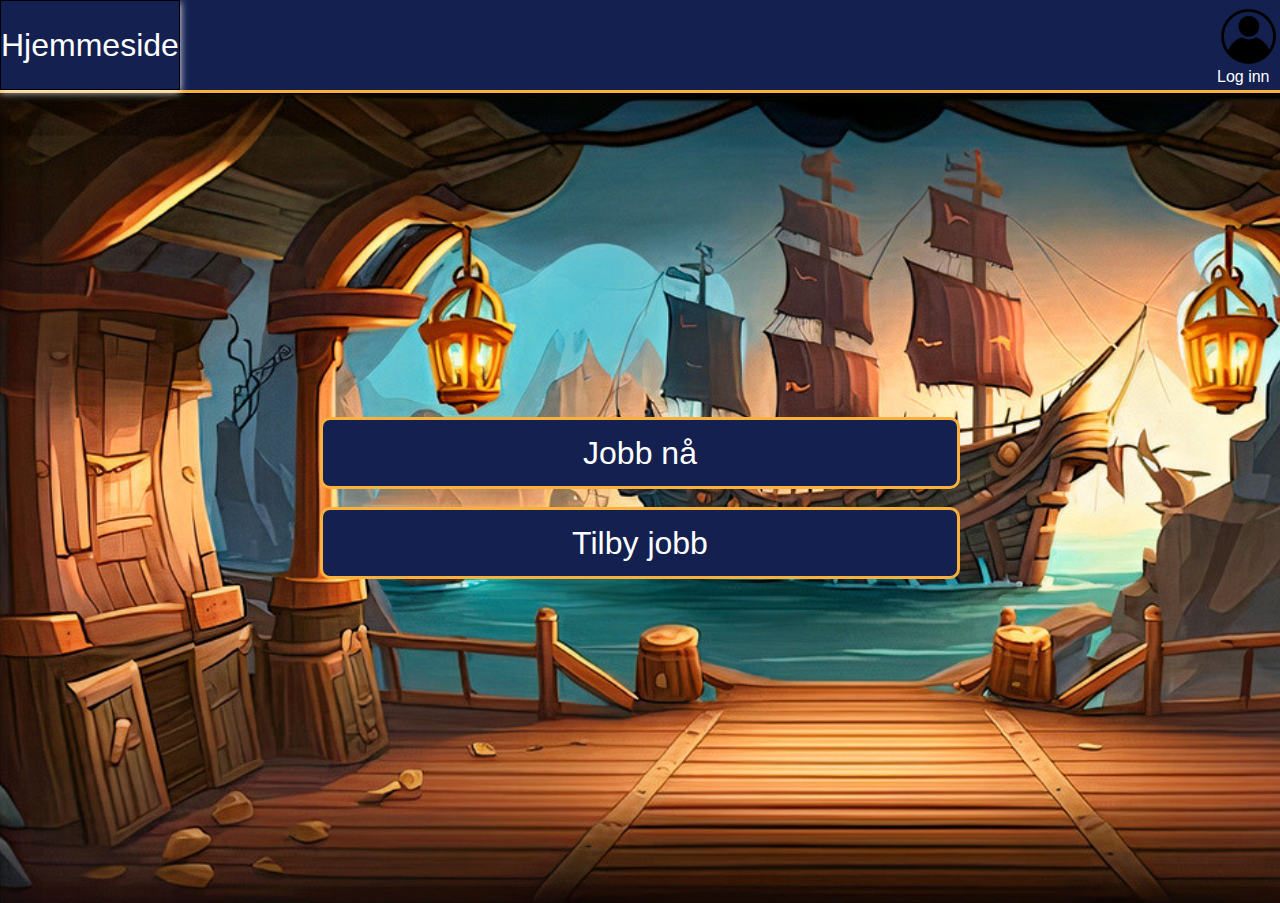
<file: index.html>
<!DOCTYPE html>
<html lang="en">
<head>
  <meta charset="UTF-8">
  <meta name="viewport" content="width=device-width, initial-scale=1.0">
  <title>Document</title>
  <link rel="stylesheet" href="style.css">
  <script defer src="app.js"></script>
  <link rel="shortcut icon" href="/img/favicon.png" type="image/x-icon">
</head>
<body id="shipBG">

  <div class="venner-cont">
    <div onclick="close_venner()" class="close-venner">X</div>

    <div class="popup-title">Venner</div>
  </div>

  <div class="minejobber-cont">
    <div onclick="close_minejobber()" class="minejobber-close">X</div>

    <div class="popup-title">Mine Jobber</div>
  </div>

  <header>
    <nav>
      <div onclick="window.location.replace('index.html')">Hjemmeside</div>
    </nav>
    <div class="user-cont">
      <img src="../img/profile/profile_icon.png" class="login-img"></img>
      <div>Log inn</div>
    </div>    
    <div class="loggedinn-cont">
      <div onclick="open_venner()">Venner</div>
      <div onclick="open_mineJobber()">Mine Jobber</div>
      <div onclick="logout()">Logg ut</div>
    </div>
  </header>
  
  <section class="main-cont">
    <button onclick="window.location='html/jobbna.html'">Jobb nå</button>
    <button onclick="window.location='html/tilbyjobb.html'">Tilby jobb</button>
  </section>
</body>
</html>
</file>
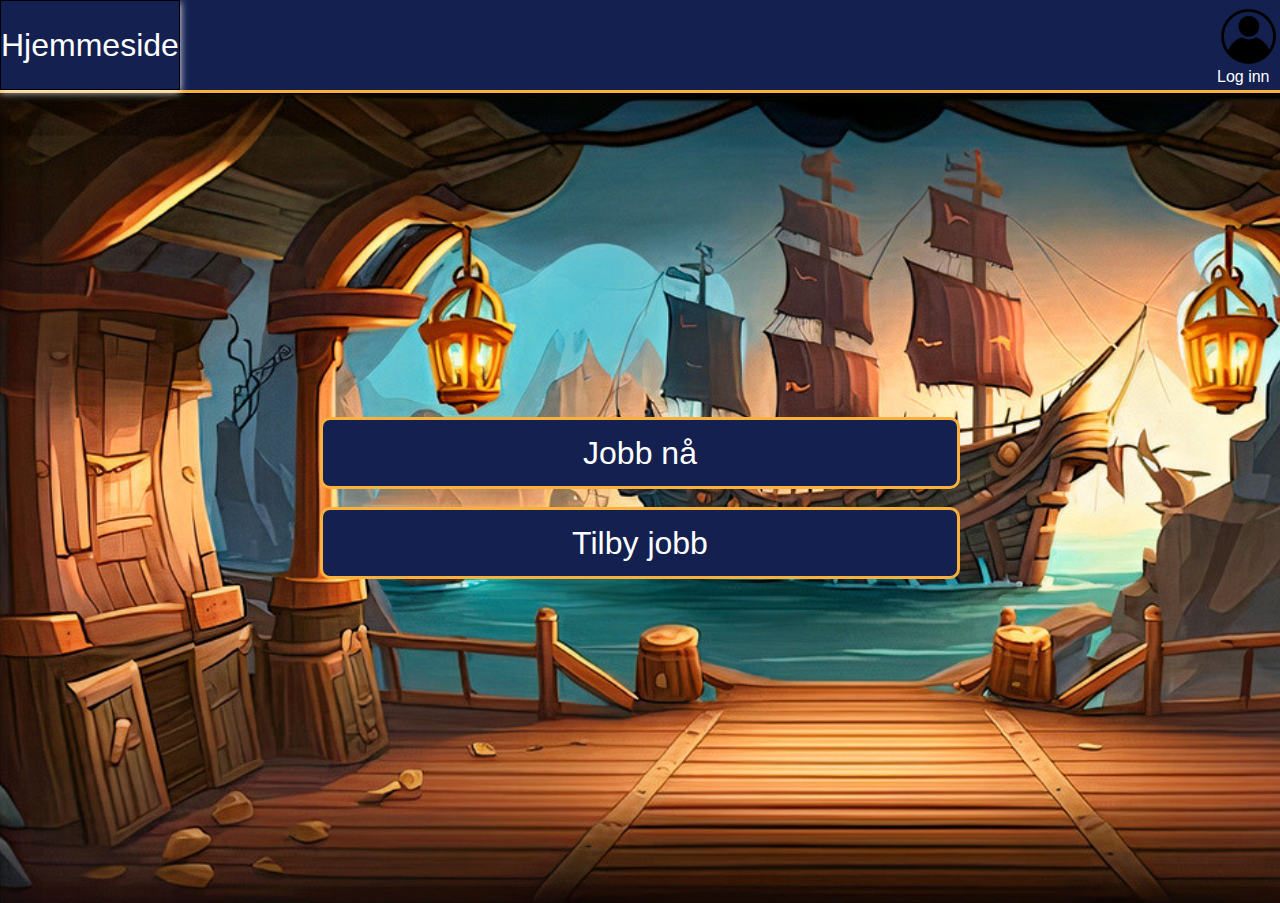
<file: html/index.html>
<!DOCTYPE html>
<html lang="en">
<head>
  <meta charset="UTF-8">
  <meta name="viewport" content="width=device-width, initial-scale=1.0">
  <title>Document</title>
  <link rel="stylesheet" href="../style.css">
  <script defer src="../app.js"></script>
  <link rel="shortcut icon" href="../img/favicon.png" type="image/x-icon">
</head>
<body id="shipBG">

  <div class="venner-cont">
    <div onclick="close_venner()" class="close-venner">X</div>

    <div class="popup-title">Venner</div>
  </div>

  <div class="minejobber-cont">
    <div onclick="close_minejobber()" class="minejobber-close">X</div>

    <div class="popup-title">Mine Jobber</div>
  </div>

  <header>
    <nav>
      <div onclick="window.location.replace('../html/index.html')">Hjemmeside</div>
    </nav>
    <div class="user-cont">
      <img src="../img/profile/profile_icon.png" class="login-img"></img>
      <div>Log inn</div>
    </div>    
    <div class="loggedinn-cont">
      <div onclick="open_venner()">Venner</div>
      <div onclick="open_mineJobber()">Mine Jobber</div>
      <div onclick="logout()">Logg ut</div>
    </div>
  </header>
  
  <section class="main-cont">
    <button onclick="window.location='../html/jobbna.html'">Jobb nå</button>
    <button onclick="window.location='../html/tilbyjobb.html'">Tilby jobb</button>
  </section>
</body>
</html>
</file>
<file: style.css>
body{
  font-family: Arial, Helvetica, sans-serif;
  margin: 0 auto;
}

#bb{
  display: none;
  position: absolute;
  width: 100vw;
  height: 100vh;

  background-color: black;
  opacity: 0.4;

  z-index: 1;
}

.popup-title{
  text-align: center;
  margin-top: 1vh;
  font-size: 2rem;
}

/* index page */

header{
  display: flex;

  height: 10vh;
  
  background-color: rgb(19, 32, 80);

  color: white;
  border-bottom: solid 3px;
  border-color: rgb(251, 176, 60);
}

.user-cont{
  display: flex;
  flex-direction: column;
  justify-content: center;
  height: 10vh;

  position: absolute;
  right: 0;
}

.login-img{
  height: 7vh;
  width: 7vh;
  transition: 0.2s;
}

.login-text{
  height: auto;
  text-align: center;
}

.loggedinn-cont{
  display: none;
  gap: 2vw;
  align-items: center;
  justify-content: center;

  position: absolute;
  right: 0;
  height: 10vh;

  margin-right: 1vw;
}

.loggedinn-cont > div{
  cursor: pointer;
  transition: 0.5s;
}

.loggedinn-cont > div:hover{
  color: red;
}

.login-img:hover{
  opacity: 0.6;
}

.login-img:active{
  opacity: 1;
}

nav{
  height: 10vh;
  display: flex;

  grid-auto-columns: 20vw;

  font-size: 2rem;
  background-color: rgb(19, 32, 80);
}

nav > div{
  display: flex;
  justify-content: center;
  align-items: center;

  height: 98%;
  width: 100%;
  transition: 0.4s;

  cursor: pointer;
  border: solid black 1px;
}

nav > div:hover{
  box-shadow: 0px 2px 8px 0px;
  
}

.user-img{
  height: 20vh;
  opacity: 0.7;
}

.main-cont{
  display: flex;
  flex-direction: column;

  justify-content: center;
  align-items: center;

  height: 90vh;
  gap: 2vh;
  background-image: url("img/background.png");
  background-repeat: no-repeat;
  background-size: cover;
}

.main-cont > button{
  width: 50vw;
  height: 8vh;
  font-size: 2rem;

  background-color: rgb(19, 32, 80);
  border-radius: 10px;
  color: white;
  border: solid 3px;
  border-color: rgb(251, 176, 60);
}

/* jobb nå */

.list-cont{
  display: block;
  position: absolute;
  right: 0;

  width: 30vw;
  height: 90%;

  bottom: 0;

  background-color: #c4c4c4;
  overflow-y: auto;
}

.l-card{
  display: flex;
  align-items: center;
  gap: 2vw;
  margin-bottom: 1vh;
  margin-left: 2vw;
  margin-top: 1vh;

  width: 25vw;
  height: 10vh;

  text-align: center;
  background-color: #666;
  transition: 0.5s;
}

.l-card:hover{
  box-shadow: 0px 2px 8px 0px;
}

.l-filter{
  margin-bottom: 1vh;
  margin-left: 2vw;
  margin-top: 1vh;

  width: 25vw;
  height: 5vh;

  font-size: 1.5rem;
}

@media only screen and (min-width: 1201px) {
  .l-title{
    font-size: 1rem;
  }
  
  .l-price{
    font-size: 2rem;
    text-decoration: underline;
  }
  
  .l-employerPic{
    position: absolute;
    right: 3vw;
    height: 10vh;
  }  
}

@media only screen and (max-width: 1200px) {
  .l-title{
    font-size: 1rem;
  }

  .l-price{
    font-size: 1.5rem;
    text-decoration: underline;
  }

  .l-employerPic{
    position: absolute;
    right: 3vw;
    height: 6vh;
  }
}

#map1{
  position: absolute;
  display: block;

  width: 70vw;
  height: 90vh;

  bottom: 0;
  box-shadow: 0px 2px 8px 0px;
}

/* tilby jobb */

.info-cont{
  position: absolute;
  width: 33vw;
  height: 90vh;
  left: 0;
  bottom: 0;

  display: flex;
  flex-direction: column;
}

.ic-navn{
  width: 95%;
  height: 10%;
  font-size: 3rem;
}

.ic-besk{
  width: 95%;
  height: 90%;
  font-size: 1.8rem;
}

.kontakt-cont{
  position: absolute;
  width: 33vw;
  height: 90vh;
  right: 50%;
  transform: translate(50%);

  bottom: 0;
}

.kc-kontakt{
  display: flex;
  width: 90%;
  height: 20%;
  align-items: center;
  justify-content: center;

  margin-top: 5%;
  margin-bottom: 5%;

  border: solid black 1px;
}

.kc-kontakt > img{
  position: absolute;
  right: 0;
  transform: translate(-30%);
  height: 18vh;
}

.kc-info{
  display: flex;
  flex-direction: column;
  height: 50%;
  width: 90%;
  
  border: 1px solid black;
}

.kc-info > input{
  height: 25%;
}

.kc-utbetalt{
  position: absolute;
  bottom: 0;
  margin-bottom: 5%;

  display: flex;
  width: 90%;
  height: 10%;
  justify-content: center;
  align-items: center;

  font-size: 2rem;
}

.map-cont{
  position: absolute;
  width: 33vw;
  height: 90vh;
  right: 0;

  bottom: 0;
}

.mc-address{
  height: 10%;
  font-size: 8vh;
  text-align: center;
}

#map2{
  display: block;

  width: 100%;
  height: 80%;
}

.mc-publiser{
  width: 100%;
  height: 10%;
}

/* venner */

.venner-cont{
  display: none;
  position: absolute;

  width: 60vw;
  height: 70vh;

  right: 50%;
  bottom: 50%;
  transform: translate(50%, 50%);

  background-color: white;
  z-index: 2;
  box-shadow: 0px 2px 8px 0px;
}

.close-venner{
  position: absolute;
  right: 0;
  padding: 1rem;
  cursor: pointer;
}

/* mine jobber */

.minejobber-cont{
  display: none;
  position: absolute;

  width: 60vw;
  height: 70vh;

  right: 50%;
  bottom: 50%;
  transform: translate(50%, 50%);

  background-color: white;
  z-index: 2;
  box-shadow: 0px 2px 8px 0px;
}

.minejobber-close{
  position: absolute;
  right: 0;
  padding: 1rem;
  cursor: pointer;
}

/* js */

.popupMsg{
  transform: translate(50%, 50%);
}

.closeCont{
  cursor: pointer;
}
</file>
